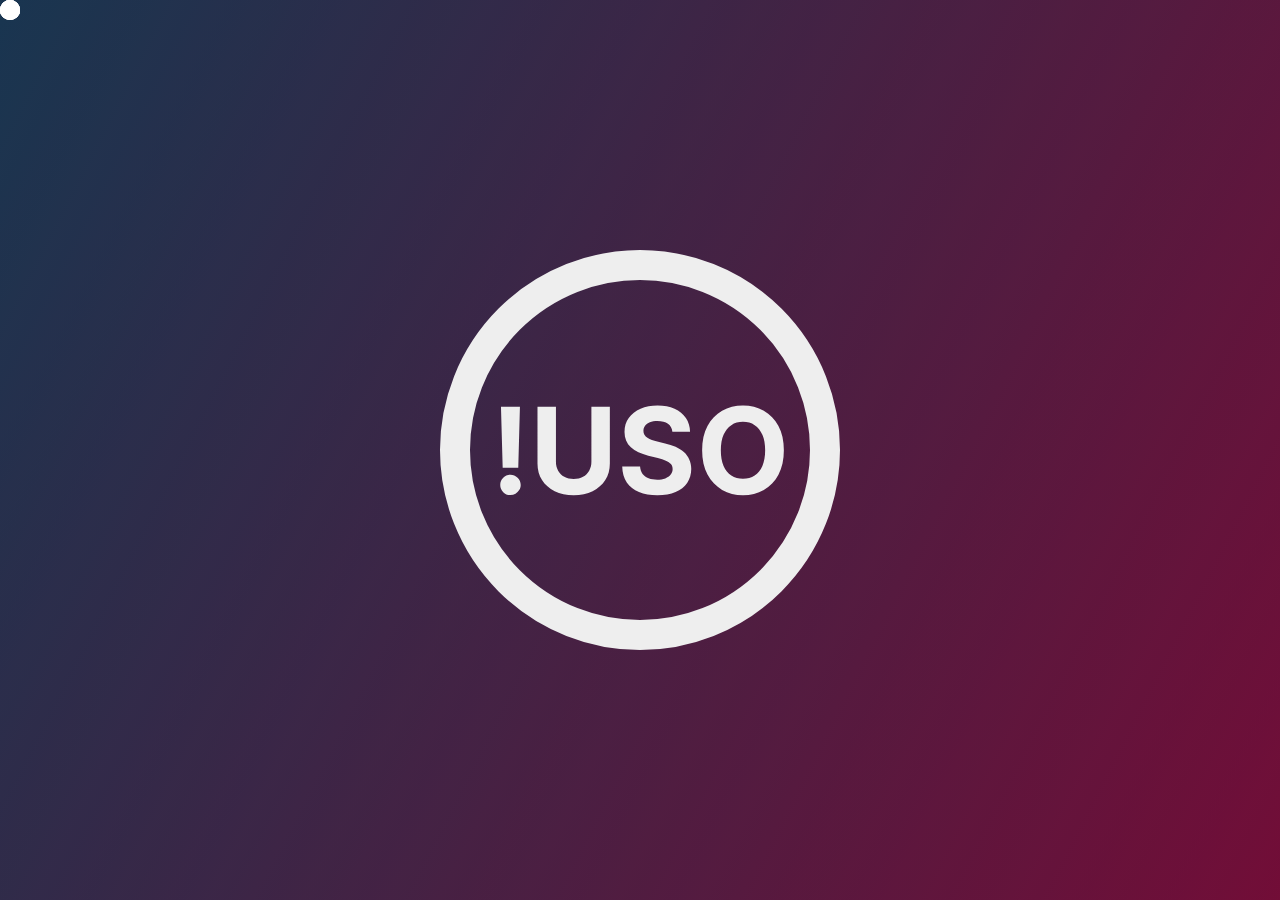
<file: index.html>
<!DOCTYPE html>
<html lang="en">
<head>
    <meta charset="UTF-8">
    <meta name="viewport" content="width=device-width, initial-scale=1.0">
    <title>!Uso Web</title>
    <link rel="icon" href="/img/uso_logo.png" />
    <link rel="stylesheet" href="/styles/style.css">
    <link rel="preconnect" href="https://fonts.googleapis.com">
    <link rel="preconnect" href="https://fonts.gstatic.com" crossorigin>
    <link href="https://fonts.googleapis.com/css2?family=Inter:wght@400;700&display=swap" rel="stylesheet">
</head>
<body>
  <header></header>
  <main>
    <svg class="uso__logo" width="400" height="400" viewBox="0 0 400 400" fill="none" xmlns="http://www.w3.org/2000/svg">
      <circle cx="200" cy="200" r="185" stroke="#EEEEEE" stroke-width="30"/>
      <path d="M79.9347 156.727L78.2727 217.835H62.6761L60.9716 156.727H79.9347ZM70.4744 245.108C67.6619 245.108 65.2472 244.114 63.2301 242.125C61.2131 240.108 60.2188 237.693 60.2472 234.881C60.2188 232.097 61.2131 229.71 63.2301 227.722C65.2472 225.733 67.6619 224.739 70.4744 224.739C73.1733 224.739 75.5455 225.733 77.5909 227.722C79.6364 229.71 80.6733 232.097 80.7017 234.881C80.6733 236.756 80.1761 238.474 79.2102 240.037C78.2727 241.571 77.0369 242.807 75.5028 243.744C73.9688 244.653 72.2926 245.108 70.4744 245.108ZM151.398 156.727H169.849V213.403C169.849 219.767 168.33 225.335 165.29 230.108C162.278 234.881 158.06 238.602 152.634 241.273C147.207 243.915 140.886 245.236 133.67 245.236C126.426 245.236 120.091 243.915 114.665 241.273C109.239 238.602 105.02 234.881 102.009 230.108C98.9972 225.335 97.4915 219.767 97.4915 213.403V156.727H115.943V211.827C115.943 215.151 116.668 218.105 118.116 220.69C119.594 223.276 121.668 225.307 124.338 226.784C127.009 228.261 130.119 229 133.67 229C137.25 229 140.361 228.261 143.003 226.784C145.673 225.307 147.733 223.276 149.182 220.69C150.659 218.105 151.398 215.151 151.398 211.827V156.727ZM232.374 181.827C232.033 178.389 230.57 175.719 227.985 173.815C225.4 171.912 221.891 170.96 217.46 170.96C214.448 170.96 211.906 171.386 209.832 172.239C207.758 173.062 206.167 174.213 205.059 175.69C203.979 177.168 203.44 178.844 203.44 180.719C203.383 182.281 203.71 183.645 204.42 184.81C205.158 185.974 206.167 186.983 207.445 187.835C208.724 188.659 210.201 189.384 211.877 190.009C213.553 190.605 215.343 191.116 217.246 191.543L225.087 193.418C228.894 194.27 232.388 195.406 235.57 196.827C238.752 198.247 241.508 199.994 243.837 202.068C246.167 204.142 247.971 206.585 249.249 209.398C250.556 212.21 251.224 215.435 251.252 219.071C251.224 224.412 249.86 229.043 247.161 232.963C244.491 236.855 240.627 239.881 235.57 242.04C230.542 244.17 224.477 245.236 217.374 245.236C210.329 245.236 204.192 244.156 198.965 241.997C193.766 239.838 189.704 236.642 186.778 232.409C183.88 228.148 182.36 222.878 182.218 216.599H200.073C200.272 219.526 201.11 221.969 202.587 223.929C204.093 225.861 206.096 227.324 208.596 228.318C211.124 229.284 213.979 229.767 217.161 229.767C220.286 229.767 222.999 229.312 225.3 228.403C227.63 227.494 229.434 226.23 230.712 224.611C231.991 222.991 232.63 221.131 232.63 219.028C232.63 217.068 232.048 215.42 230.883 214.085C229.746 212.75 228.07 211.614 225.854 210.676C223.667 209.739 220.982 208.886 217.8 208.119L208.298 205.733C200.94 203.943 195.13 201.145 190.869 197.338C186.607 193.531 184.491 188.403 184.519 181.955C184.491 176.67 185.897 172.054 188.738 168.105C191.607 164.156 195.542 161.074 200.542 158.858C205.542 156.642 211.224 155.534 217.587 155.534C224.065 155.534 229.718 156.642 234.548 158.858C239.406 161.074 243.184 164.156 245.883 168.105C248.582 172.054 249.974 176.628 250.059 181.827H232.374ZM343.862 200.364C343.862 209.881 342.058 217.977 338.45 224.653C334.871 231.33 329.984 236.429 323.791 239.952C317.626 243.446 310.695 245.193 302.996 245.193C295.24 245.193 288.28 243.432 282.115 239.909C275.95 236.386 271.078 231.287 267.499 224.611C263.919 217.935 262.129 209.852 262.129 200.364C262.129 190.847 263.919 182.75 267.499 176.074C271.078 169.398 275.95 164.312 282.115 160.818C288.28 157.295 295.24 155.534 302.996 155.534C310.695 155.534 317.626 157.295 323.791 160.818C329.984 164.312 334.871 169.398 338.45 176.074C342.058 182.75 343.862 190.847 343.862 200.364ZM325.155 200.364C325.155 194.199 324.232 189 322.385 184.767C320.567 180.534 317.996 177.324 314.672 175.136C311.348 172.949 307.456 171.855 302.996 171.855C298.536 171.855 294.643 172.949 291.32 175.136C287.996 177.324 285.411 180.534 283.564 184.767C281.746 189 280.837 194.199 280.837 200.364C280.837 206.528 281.746 211.727 283.564 215.96C285.411 220.193 287.996 223.403 291.32 225.591C294.643 227.778 298.536 228.872 302.996 228.872C307.456 228.872 311.348 227.778 314.672 225.591C317.996 223.403 320.567 220.193 322.385 215.96C324.232 211.727 325.155 206.528 325.155 200.364Z" fill="#EEEEEE"/>
    </svg>
    <div class="menu">
      <ul>
        <li><a href="/game.html">PLAY</a></li>
      </ul>
    </div>
  </main>
  <footer></footer>
</body>
  <script src="/scripts/script.js"></script>
  <script src="/scripts/mouseTrail.js"></script>
</html>
</file>
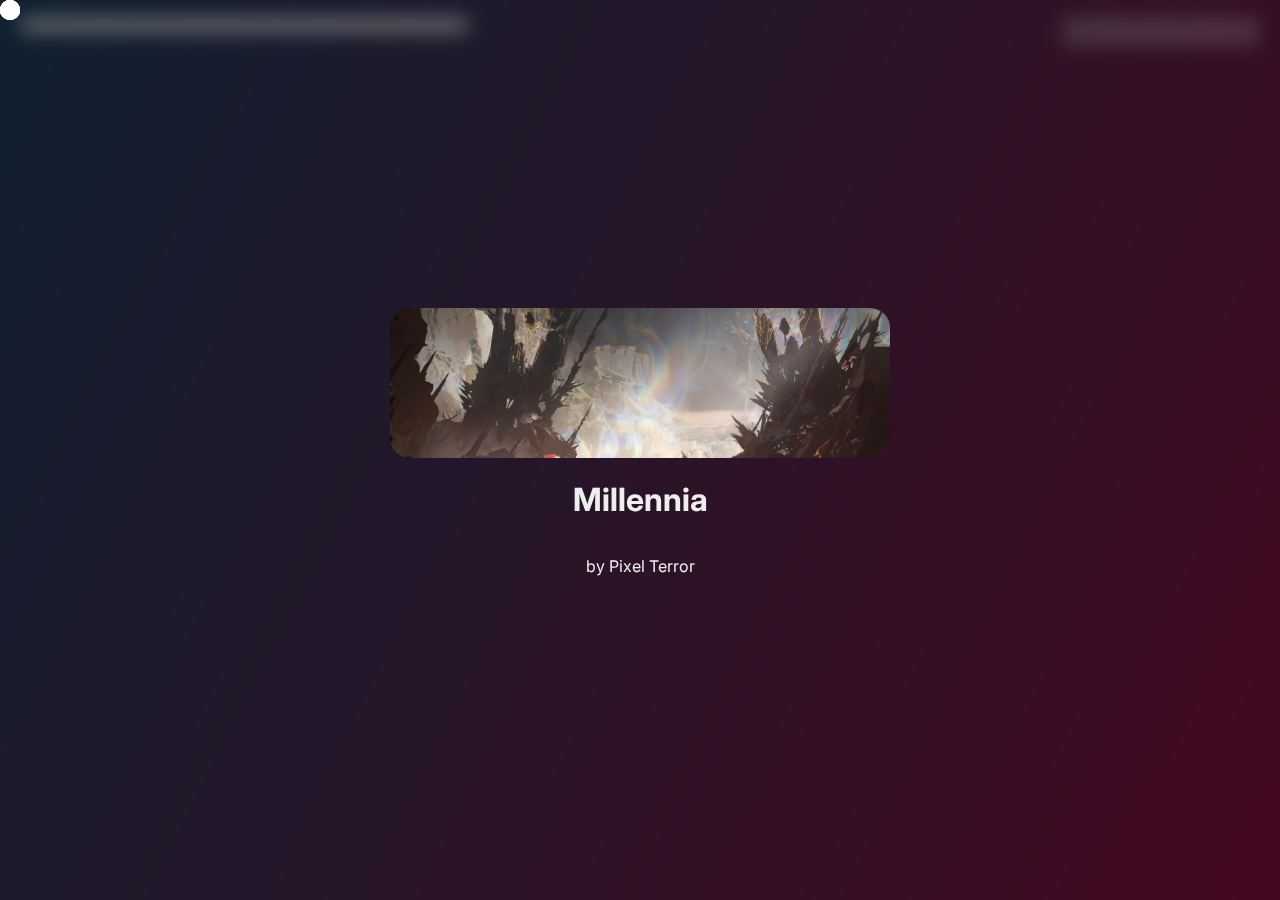
<file: game.html>
<!DOCTYPE html>
<html lang="en">
<head>
    <meta charset="UTF-8">
    <meta name="viewport" content="width=device-width, initial-scale=1.0">
    <title>!Uso Web - Game Test</title>
    <link rel="icon" href="/img/uso_logo.png" />
    <link rel="stylesheet" href="/styles/style.css">
    <link rel="preconnect" href="https://fonts.googleapis.com">
    <link rel="preconnect" href="https://fonts.gstatic.com" crossorigin>
    <link href="https://fonts.googleapis.com/css2?family=Inter:wght@400;700&display=swap" rel="stylesheet">
</head>
<body>
  <header>
    <div class="healthbar">
      <div class="health" id="healthbar"></div>
    </div>
    <div id="score">00000000</div>
    <div id="combo"></div>
  </header>
  <main>
    <audio src="/music/millennia.mp3" id="song" autoplay muted></audio>
    <div class="waiting-overlay" id="waitingOverlay">
      <img src="/img/wutheringwaves_galley1690743797887.jpeg" alt="">
      <h1 class="song-name">Millennia</h1>
      <p class="artist-name">by Pixel Terror</p>
    </div>
    <div id="countdown"></div>
    <div class="ending-overlay">
      <div class="ending-content">
        <div class="rank"></div>
        <div class="final-score"></div>
      </div>
    </div>
    <div class="game"></div>
  </main>
  <footer></footer>
</body>
<script src="/scripts/circleClick.js"></script>
<script src="/scripts/mouseTrail.js"></script>
</html>
</file>
<file: styles/style.css>
.currentCircle {
  justify-content: center;
  align-items: center;
  border-radius: 50%;
  position: absolute;
  width: 120px; /* Set your button width */
  height: 120px; /* Set your button height */
  border: 5px solid #EEEEEE;
  display: flex;
  font-size: 50px;
  animation: fadeIn 0.6s linear forwards;
  user-select: none;
}
.currentCircle .timingCircle {
  pointer-events: none;
  position: absolute;
  border-radius: 50%;
  border: 5px solid #EEEEEE; /* Set your circle color */
  animation: shrink 1s linear 1 forwards;
}
.currentCircle .rating {
  position: absolute;
  top: -25px;
  font-size: 15px;
  text-shadow: 0px 0px 2px white;
}
.currentCircle .rating.good_rating {
  color: rgb(63, 236, 63);
}
.currentCircle .rating.meh_rating {
  color: rgb(255, 187, 0);
}
.currentCircle .rating.miss_rating {
  color: red;
}

@keyframes shrink {
  from {
    width: 350px;
    height: 350px;
  }
  to {
    width: 120px;
    height: 120px;
  }
}
@keyframes fadeIn {
  from {
    opacity: 0;
  }
  to {
    opacity: 1;
  }
}
@keyframes vanish {
  from {
    opacity: 1;
    transform: scale(1);
  }
  to {
    transform: scale(1.2);
    opacity: 0;
    display: none;
  }
}
body {
  margin: 0;
  color: #EEEEEE;
  font-family: "Inter", "sans-serif";
  overflow: hidden;
  cursor: url("/img/uso_cursor_v1.png"), auto !important;
  position: relative;
}
body .dot {
  position: absolute;
  top: 0;
  width: 20px; /* Adjust size as desired */
  height: 20px; /* Adjust size as desired */
  background-color: rgba(255, 255, 255, 0.6); /* Adjust color and opacity */
  border-radius: 50%;
  pointer-events: none; /* Ensures the element doesn't interfere with mouse events */
}
body header > * {
  position: absolute;
}
body header .healthbar {
  width: 35%;
  height: 10px;
  border-radius: 5px;
  background-color: #690c33;
  top: 20px;
  left: 20px;
  overflow: hidden;
}
body header .healthbar .health {
  height: 100%;
  background-color: #EEEEEE;
  transition: width 0.1s linear; /* adjust speed of health decrease */
}
body header #score {
  font-size: 35px;
  right: 20px;
  top: 10px;
  letter-spacing: 0.1em;
}
body header #combo {
  font-size: 60px;
  position: absolute;
  bottom: 20px;
  left: 20px;
}
body main {
  width: 100vw;
  height: 100vh;
  display: flex;
  justify-content: center;
  align-items: center;
  overflow: hidden;
  background: linear-gradient(0deg, rgba(0, 0, 0, 0.3) 0%, rgba(0, 0, 0, 0.3) 100%), linear-gradient(117deg, #244C72 0.72%, #A3134F 100%);
}
body main .uso__logo {
  transform-origin: center;
  animation: 0.4s linear infinite beatInitial;
  transition: all ease-in-out 0.5s;
}
body main .menu {
  display: none;
  opacity: 0;
  transition: all 0.5s;
}
body main .menu li {
  font-size: 100px;
  color: #EEEEEE;
  font-weight: bold;
  transform: scale(1);
  transition: all ease-in-out 0.05s;
}
body main .menu li a {
  cursor: url("/img/uso_cursor_v1.png"), auto !important;
}
body main .menu li:hover {
  transform: scale(1.1);
}
body main .waiting-overlay {
  display: none;
  position: absolute;
  top: 0;
  left: 0;
  background-color: rgba(0, 0, 0, 0.4);
  width: 100vw;
  height: 100vh;
  justify-content: center;
  align-items: center;
  flex-direction: column;
  backdrop-filter: blur(10px);
}
body main .waiting-overlay img {
  width: 500px;
  height: 150px;
  border-radius: 20px;
  object-fit: cover;
  object-position: center;
}
body main #countdown {
  position: absolute;
  top: 50%;
  left: 50%;
  font-size: 450px;
  font-weight: 700;
  transform: translate(-50%, -50%);
}

ul {
  list-style: none;
  padding: 0;
}

a {
  color: inherit;
  text-decoration: none;
}

@keyframes beatInitial {
  0% {
    transform: scale(1) translateX(0);
  }
  20% {
    transform: scale(1.08) translateX(0);
  }
  22% {
    transform: scale(1.05) translateX(0);
  }
  26% {
    transform: scale(1.08) translateX(0);
  }
}
@keyframes beat {
  0% {
    transform: scale(1) translateX(-50%);
  }
  20% {
    transform: scale(1.08) translateX(-50%);
  }
  22% {
    transform: scale(1.05) translateX(-50%);
  }
  26% {
    transform: scale(1.08) translateX(-50%);
  }
}
@keyframes menuShow {
  from {
    transform: translateX(0px);
  }
  to {
    transform: translateX(10%);
  }
}/*# sourceMappingURL=style.css.map */
</file>
